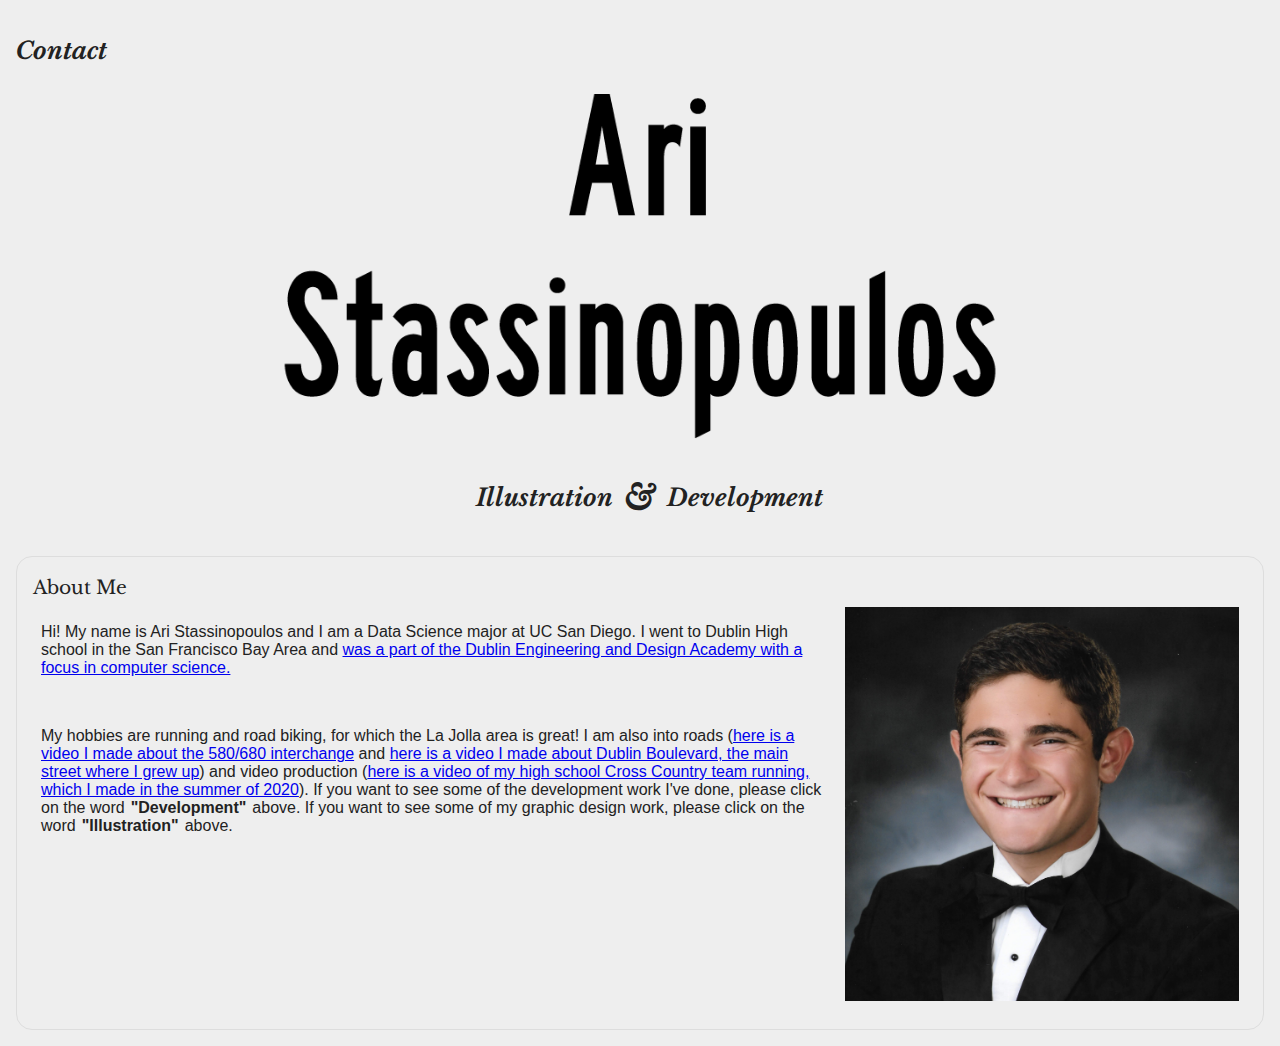
<file: index.html>
<!doctype html>
<html lang="en">

<head>
  <meta charset="UTF-8">
  <meta name="viewport" content="width=device-width, initial-scale=1">
  <meta name="description" content="The website of Ari Stassinopoulos">
  <title id="title">Ari Stassinopoulos</title>
  <link href='https://fonts.googleapis.com/css?family=Libre+Baskerville:400,400italic,700|Roboto:400,700' rel='stylesheet' type='text/css'>
  <link rel="stylesheet" href="style.css">
  <script src="/js/jquery.min.js"></script>
  <script src="/js/jquery.transit.min.js"></script>
  <script src="/js/silentLinks.js"></script>
  <link rel="apple-touch-icon" sizes="57x57" href="/favicon/apple-icon-57x57.png">
  <link rel="apple-touch-icon" sizes="60x60" href="/favicon/apple-icon-60x60.png">
  <link rel="apple-touch-icon" sizes="72x72" href="/favicon/apple-icon-72x72.png">
  <link rel="apple-touch-icon" sizes="76x76" href="/favicon/apple-icon-76x76.png">
  <link rel="apple-touch-icon" sizes="114x114" href="/favicon/apple-icon-114x114.png">
  <link rel="apple-touch-icon" sizes="120x120" href="/favicon/apple-icon-120x120.png">
  <link rel="apple-touch-icon" sizes="144x144" href="/favicon/apple-icon-144x144.png">
  <link rel="apple-touch-icon" sizes="152x152" href="/favicon/apple-icon-152x152.png">
  <link rel="apple-touch-icon" sizes="180x180" href="/favicon/apple-icon-180x180.png">
  <link rel="icon" type="image/png" sizes="192x192" href="/favicon/android-icon-192x192.png">
  <link rel="icon" type="image/png" sizes="32x32" href="/favicon/favicon-32x32.png">
  <link rel="icon" type="image/png" sizes="96x96" href="/favicon/favicon-96x96.png">
  <link rel="icon" type="image/png" sizes="16x16" href="/favicon/favicon-16x16.png">
  <link rel="manifest" href="/favicon/manifest.json">
  <meta name="msapplication-TileColor" content="#ffffff">
  <meta name="msapplication-TileImage" content="/favicon/ms-icon-144x144.png">
  <meta name="theme-color" content="#ffffff">
</head>

<body>
  <div class="container" id="container">
    <h2><i><a href="mailto:stassinopoulosari+websiteContact@gmail.com">Contact</a></i></h2>
    <h1 id="ari"><img src="/ari-2020.png" alt=""></h1>
    <h2 id="subAri">
      <i>
        <div style="display:flex;justify-content:center;align-items:center;">
          <div style="flex:1; text-align:right"><a href="/design/" class="silent">Illustration</a></div>
          <div class="bigAmp">&nbsp;&amp;&nbsp;</div>
          <div style="flex:1; text-align:left"><a href="/development/" class="silent">Development</a></div>
        </div>
      </i>
    </h2>
    <br><br>
    <div class="panel">
      <h3>About Me</h3>
      <div class="row">
        <div class="col-twounits">
          <p>Hi! My name is Ari Stassinopoulos and I am a Data Science major at UC San Diego. I went to Dublin High school in the San Francisco Bay Area and <a href="/engineeringPortfolio/">was a part of the Dublin Engineering and Design Academy with
              a focus in computer science.</a></p>
<br>
          <p>My hobbies are running and road biking, for which the La Jolla area is great! I am also into roads (<a href="https://www.youtube.com/watch?v=qUwiZxR3KG4">here is a video I made about the 580/680 interchange</a> and <a
              href="https://vimeo.com/413839688">here is a video I made about Dublin Boulevard, the main street where I grew up</a>) and video production (<a href="https://vimeo.com/460338553">here is a video of my high school Cross Country team
              running, which I made in the summer of 2020</a>). If you want to see some of the development work I've done, please click on the word <a href="/development/" class="silent">&quot;Development&quot;</a> above. If you want to see some of
            my graphic design work, please click on the word <a href="/design/" class="silent">&quot;Illustration&quot;</a> above.</p>
        </div>
        <div class="col-oneunit">
          <img src="/ari-photo.jpeg" style="max-width:100%" alt="">
        </div>
      </div>
    </div>
  </div>

</body>

</html>
</file>
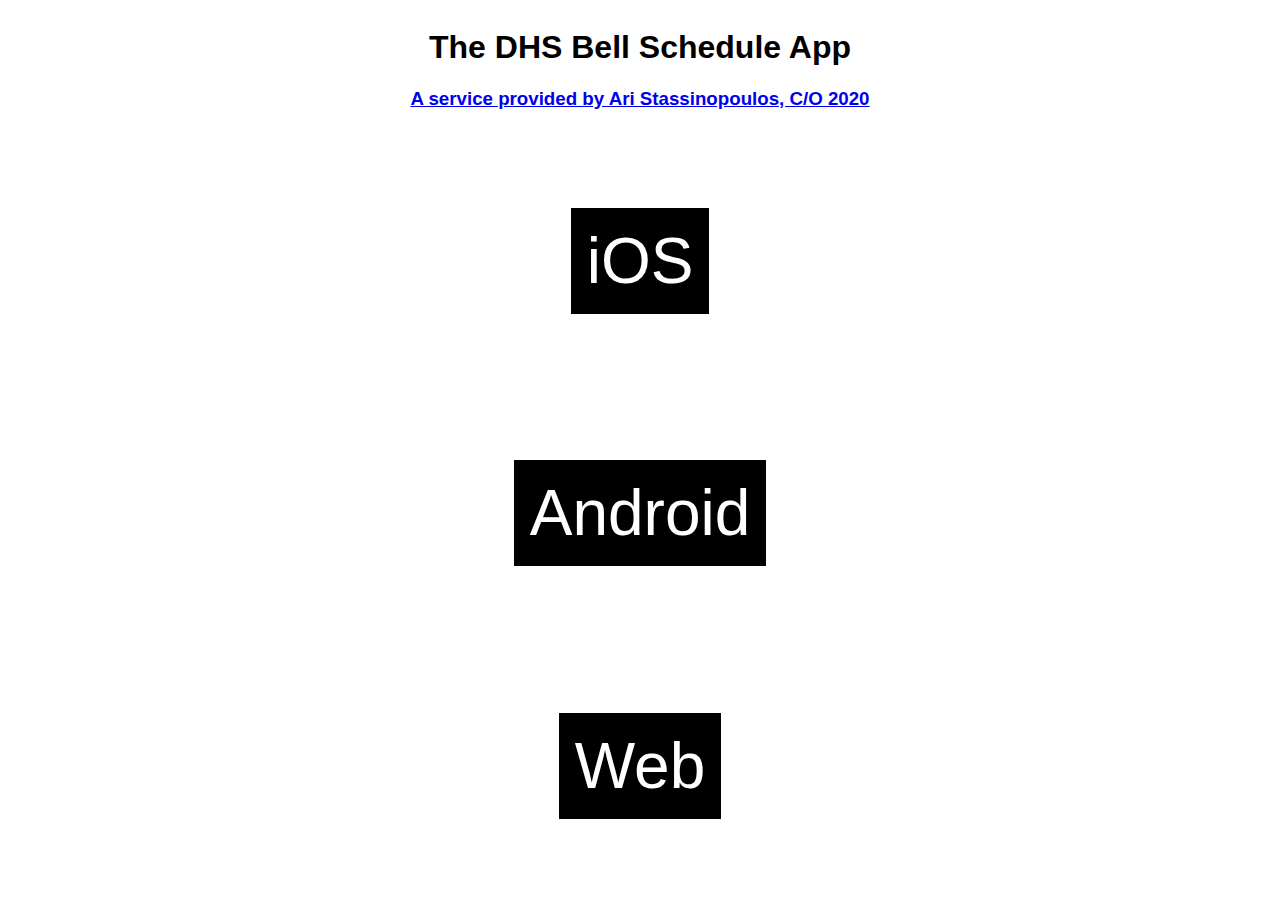
<file: bell/index.html>
<!DOCTYPE html>
<html lang="en">
<head>
  <meta charset="UTF-8">
  <meta name="viewport" content="width=device-width, initial-scale=1.0">
  <meta http-equiv="X-UA-Compatible" content="ie=edge">
  <title>DHS Bell Schedule App</title>
</head>
<body>
  <div class="noflex"><h1>The DHS Bell Schedule App</h1><h3><a href="https://ari-s.com">A service provided by Ari Stassinopoulos, C/O 2020</a></h3></div>
  <div><a class="appLink" href="http://appstore.com/adonisstassinopoulos/dhsbellschedule">iOS</a></div>
  <div><a class="appLink" href="https://play.google.com/store/apps/details?id=com.stassinopoulos.ari.dhsbellschedule">Android</a></div>
  <div><a class="appLink" href="https://bsa.ari-s.com/">Web</a></div>

</body>
<style>
body {
  display:flex;
  flex-direction:column;
  position:absolute;
  top:0;
  bottom:0;
  left:0;
  right:0;
  font-family: "Helvetica", "Segoe UI", monospace, sans-serif;
}
div {
  flex:2;
  display:flex;
  flex-direction:column;
  align-items:center;
  justify-content:center;
  text-align:center;
}
div.noflex {
  flex:1;
  display:block;
}
a.appLink {
  font-size: 4em;
  color: #FFF;
  text-decoration: none;
  background-color: #000;
  padding:0.25em;
}
</style>
</html>
</file>
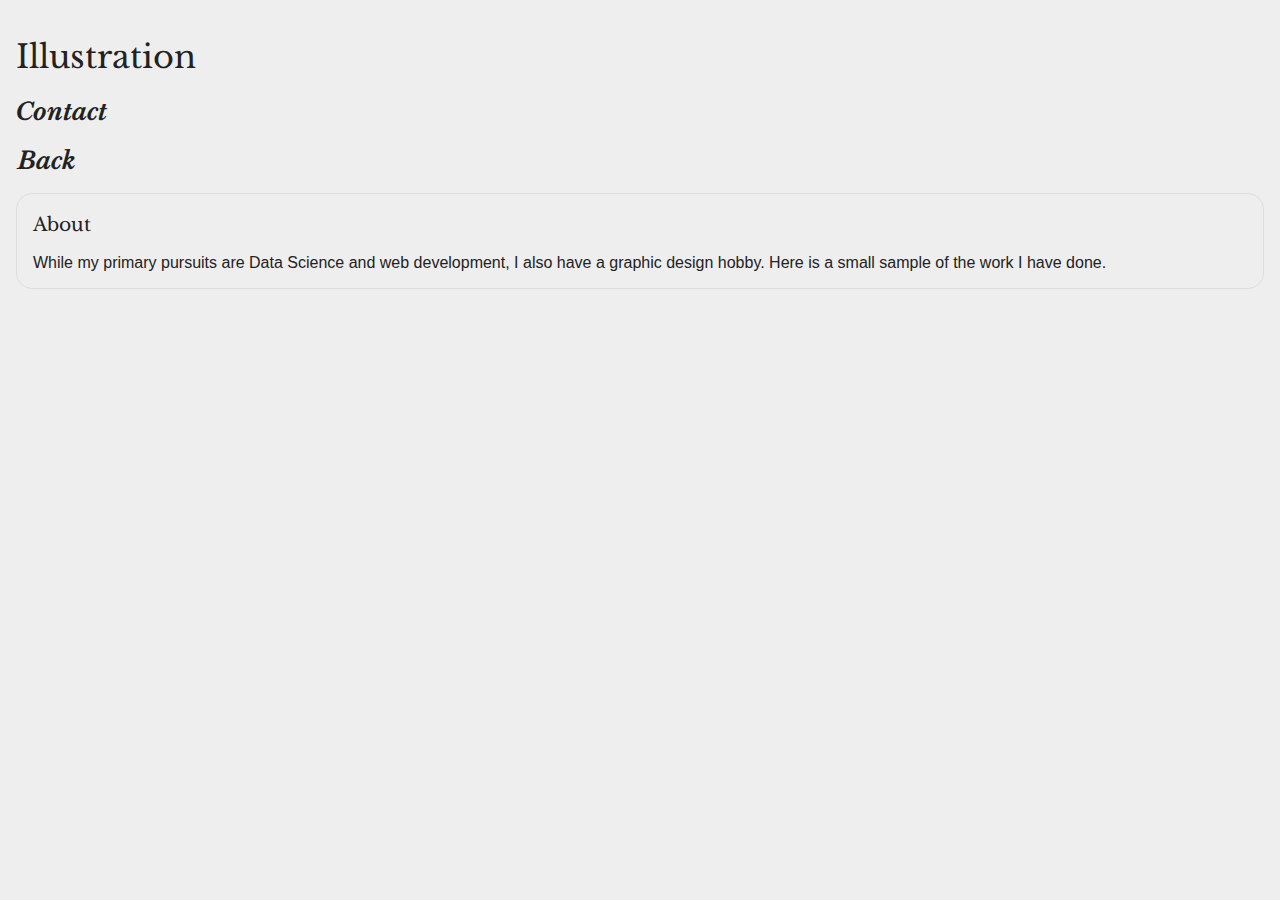
<file: design/index.html>
<!doctype html>
<html lang="en">

<head>
    <meta charset="UTF-8">
    <meta name="viewport" content="width=device-width, initial-scale=1">
    <meta name="description" content="The designs by Ari Stassinopoulos">
    <title id="title">Design - Ari Stassinopoulos</title>
    <link href='https://fonts.googleapis.com/css?family=Libre+Baskerville:400,400italic,700|Roboto:400,700' rel='stylesheet' type='text/css'>
    <link rel="stylesheet" href="/style.css">
    <script src="/js/jquery.min.js"></script>
    <script src="/js/jquery.transit.min.js"></script>
    <script src="/js/silentLinks.js"></script>
    <link rel="apple-touch-icon" sizes="57x57" href="/favicon/apple-icon-57x57.png">
    <link rel="apple-touch-icon" sizes="60x60" href="/favicon/apple-icon-60x60.png">
    <link rel="apple-touch-icon" sizes="72x72" href="/favicon/apple-icon-72x72.png">
    <link rel="apple-touch-icon" sizes="76x76" href="/favicon/apple-icon-76x76.png">
    <link rel="apple-touch-icon" sizes="114x114" href="/favicon/apple-icon-114x114.png">
    <link rel="apple-touch-icon" sizes="120x120" href="/favicon/apple-icon-120x120.png">
    <link rel="apple-touch-icon" sizes="144x144" href="/favicon/apple-icon-144x144.png">
    <link rel="apple-touch-icon" sizes="152x152" href="/favicon/apple-icon-152x152.png">
    <link rel="apple-touch-icon" sizes="180x180" href="/favicon/apple-icon-180x180.png">
    <link rel="icon" type="image/png" sizes="192x192" href="/favicon/android-icon-192x192.png">
    <link rel="icon" type="image/png" sizes="32x32" href="/favicon/favicon-32x32.png">
    <link rel="icon" type="image/png" sizes="96x96" href="/favicon/favicon-96x96.png">
    <link rel="icon" type="image/png" sizes="16x16" href="/favicon/favicon-16x16.png">
    <link rel="manifest" href="/favicon/manifest.json">
    <meta name="msapplication-TileColor" content="#ffffff">
    <meta name="msapplication-TileImage" content="/favicon/ms-icon-144x144.png">
    <meta name="theme-color" content="#ffffff">
</head>

<body id="">
    <div class="container" id="container">
        <span class="silentJSFlag" data-src="/js/imageLoaded.js"></span>
        <span class="silentJSFlag" data-src="/js/masonry.js"></span>
        <span class="silentJSFlag" data-src="/js/design.js"></span>
        <h1 class="sectionHeader">Illustration</h1>
        <h2><i><a href="mailto:stassinopoulosari+websiteContact@gmail.com">Contact</a></i></h2>
        <h2><i><a href="/" class="silent">Back</a></i></h2>
        <br>
        <div class="panel">
          <h3>About</h3>
          <br>While my primary pursuits are Data Science and web development, I also have a graphic design hobby. Here is a small sample of the work I have done.</div>
        <br>
        <div id="designContainer"></div>
    </div>
</body>

</html>
</file>
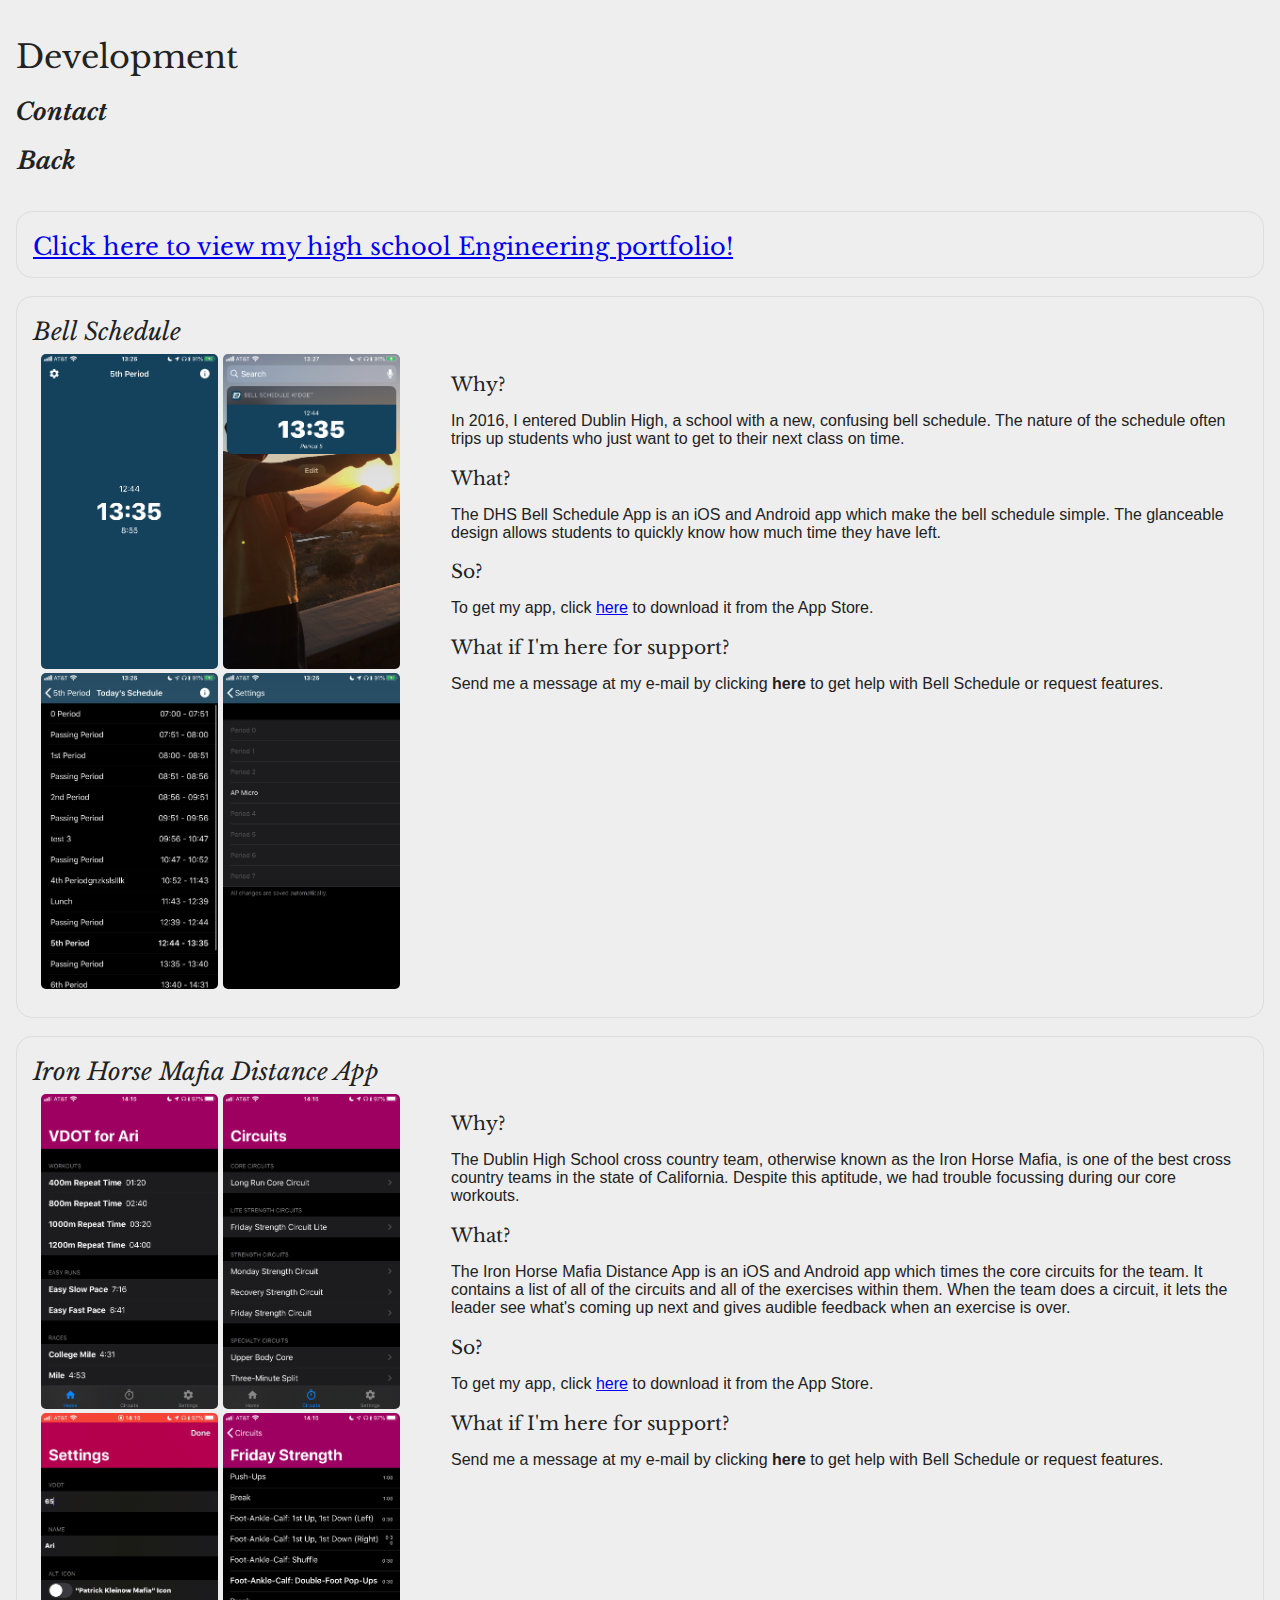
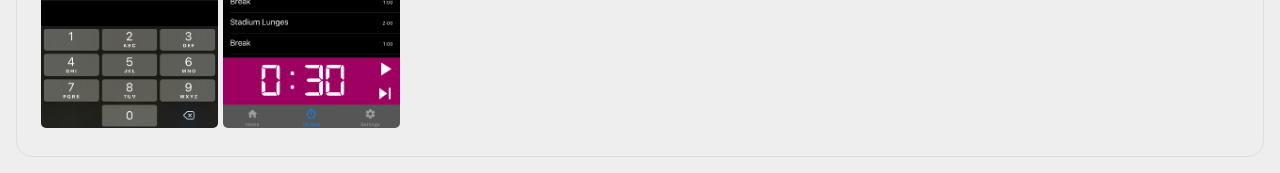
<file: development/index.html>
<!doctype html>
<html lang="en">

<head>
    <meta charset="UTF-8">
    <meta name="viewport" content="width=device-width, initial-scale=1">
    <meta name="description" content="The development of Ari Stassinopoulos">
    <title id="title">Development - Ari</title>
    <link href='https://fonts.googleapis.com/css?family=Libre+Baskerville:400,400italic,700|Roboto:400,700' rel='stylesheet' type='text/css'>
    <link rel="stylesheet" href="/style.css">
    <script src="/js/jquery.min.js"></script>
    <script src="/js/jquery.transit.min.js"></script>
    <script src="/js/silentLinks.js"></script>
    <link rel="apple-touch-icon" sizes="57x57" href="/favicon/apple-icon-57x57.png">
    <link rel="apple-touch-icon" sizes="60x60" href="/favicon/apple-icon-60x60.png">
    <link rel="apple-touch-icon" sizes="72x72" href="/favicon/apple-icon-72x72.png">
    <link rel="apple-touch-icon" sizes="76x76" href="/favicon/apple-icon-76x76.png">
    <link rel="apple-touch-icon" sizes="114x114" href="/favicon/apple-icon-114x114.png">
    <link rel="apple-touch-icon" sizes="120x120" href="/favicon/apple-icon-120x120.png">
    <link rel="apple-touch-icon" sizes="144x144" href="/favicon/apple-icon-144x144.png">
    <link rel="apple-touch-icon" sizes="152x152" href="/favicon/apple-icon-152x152.png">
    <link rel="apple-touch-icon" sizes="180x180" href="/favicon/apple-icon-180x180.png">
    <link rel="icon" type="image/png" sizes="192x192" href="/favicon/android-icon-192x192.png">
    <link rel="icon" type="image/png" sizes="32x32" href="/favicon/favicon-32x32.png">
    <link rel="icon" type="image/png" sizes="96x96" href="/favicon/favicon-96x96.png">
    <link rel="icon" type="image/png" sizes="16x16" href="/favicon/favicon-16x16.png">
    <link rel="manifest" href="/favicon/manifest.json">
    <meta name="msapplication-TileColor" content="#ffffff">
    <meta name="msapplication-TileImage" content="/favicon/ms-icon-144x144.png">
    <meta name="theme-color" content="#ffffff">
</head>

<body id="">
    <div class="container" id="container">

        <h1 class="sectionHeader">Development</h1>
        <h2><i><a href="mailto:stassinopoulosari+websiteContact@gmail.com">Contact</a></i></h2>
        <h2><i><a href="/" class="silent">Back</a></i></h2>

        <br>
        <span id="com.Stassinopoulos.Ari.bellSchedule"></span>
        <br>
        <div class="devPanel panel" data-project="linkToEngineering">
          <h2><a href="../engineeringPortfolio">Click here to view my high school Engineering portfolio!</a></h2>
        </div>
        <br>
        <div class="devPanel panel" data-project="bellSchedule">
            <h2><i>Bell Schedule</i></h2>
            <div class="row">
                <div class="col-oneunit">
                    <img src="/development/bellScheduleHomescreen.PNG" alt="Homescreen View" class="fullWidth screenshot">
                    <img src="/development/bellScheduleWidgetView.PNG" alt="Widget Screenshot" class="fullWidth screenshot">
                    <img src="/development/bellScheduleScheduleView.PNG" alt="Schedule Screenshot" class="fullWidth screenshot">
                    <img src="/development/bellScheduleClassNamesView.PNG" alt="Custom Schedule Screenshot" class="fullWidth screenshot">
                </div>
                <div class="col-twounits">
                    <h3>Why?</h3>
                    <p>In 2016, I entered Dublin High, a school with a new, confusing bell schedule. The nature of the schedule often trips up students who just want to get to their next class on time.</p>
                    <h3>What?</h3>
                    <p>The DHS Bell Schedule App is an iOS and Android app which make the bell schedule simple. The glanceable design allows students to quickly know how much time they have left.</p>
                    <h3>So?</h3>
                    <p>To get my app, click <a href="https://itunes.apple.com/us/app/dhs-bell-schedule/id1158589523?ls=1&mt=8">here</a> to download it from the App Store.</p>
                    <h3>What if I'm here for support?</h3>
                    <p>Send me a message at my e-mail by clicking <a href="mailto:stassinopoulosari+bellschedule@gmail.com">here</a> to get help with Bell Schedule or request features.</p>
                </div>
            </div>
        </div>
        <br>
        <div class="devPanel panel" data-project="bellSchedule">
            <h2><i>Iron Horse Mafia Distance App</i></h2>
            <div class="row">
                <div class="col-oneunit">
                    <img src="/development/ihmHomescreen.PNG" alt="HomescreenView" class="fullWidth screenshot">
                    <img src="/development/ihmCircuitsDirectory.PNG" alt="Circuit Directory Screenshot" class="fullWidth screenshot">
                    <img src="/development/ihmDistanceVDOT.gif" alt="Changing VDOT Screen capture" class="fullWidth screenshot">
                    <img src="/development/ihmFridayStrength.PNG" alt="Circuit Screenshot" class="fullWidth screenshot">
                </div>
                <div class="col-twounits">
                    <h3>Why?</h3>
                    <p>The Dublin High School cross country team, otherwise known as the Iron Horse Mafia, is one of the best cross country teams in the state of California. Despite this aptitude, we
                    had trouble focussing during our core workouts.</p>
                    <h3>What?</h3>
                    <p>The Iron Horse Mafia Distance App is an iOS and Android app which times the core circuits for the team. It contains a list of all of the circuits and all of the exercises within them. When the team does a circuit,
                    it lets the leader see what's coming up next and gives audible feedback when an exercise is over.</p>
                    <h3>So?</h3>
                    <p>To get my app, click <a href="https://apps.apple.com/us/app/iron-horse-mafia-distance/id1228191776">here</a> to download it from the App Store.</p>
                    <h3>What if I'm here for support?</h3>
                    <p>Send me a message at my e-mail by clicking <a href="mailto:stassinopoulosari+bellschedule@gmail.com">here</a> to get help with Bell Schedule or request features.</p>
                </div>
            </div>
        </div>
    </div>
</body>

</html>
</file>
<file: style.css>
html {
    background:#EEEEEE;
    font-family:"Helvetica", "Roboto", "Segoe UI", sans-serif;
    color: #222222;
    padding:0;
    margin:0;
}
body {
    min-height:100vh;
    padding:0;
    margin:0;
    overflow-y:auto;
    display:flex;
}
h1, h2, h3, h4, h5, h6 {
    font-family:"Libre Baskerville", "Baskerville", "Didot", serif;
    margin-bottom:0;
    font-weight:400;
}
.grid-item {
    width:100%;
    margin-bottom:10px;
    border: 1px solid #E5E5E5;
    background-color:#E1E1E1;
}
@media only screen and (min-width : 500px) {
    .grid-item {
        width: 50%;
    }
}
@media only screen and (min-width : 800px) {
    .grid-item {
        width: 33.3333%;
    }
}
@media only screen and (min-width: 1200px) {
    .grid-item {
        width:25%;
    }
}
.container {
    padding:1em;
    overflow: auto;
    flex:1
}
.container>.container {
    padding:0;
}
.panel {
    padding-left: 1em;
    padding-right:1em;
    padding-bottom:1em;
    border-radius:1em;
    border: 1px solid #DDDDDD;
}
.row {
    display: -webkit-flex;
    display: flex;
    -webkit-flex-direction: row;
    flex-direction: row;
}
.col-oneunit {
    flex:1;
    padding:0.5em;
}
.col-twounits {
    flex:2;
    padding:0.5em;
}
.fullWidth {
    display:inline-block;
    width:45%;
}
.bigAmp {
    font-weight:bold;
    font-size:150%;
}
.huge {
    position: absolute;
    top: 0;
    left: 0;
    right: 0;
}
.huge-red {
    background-color: #941C2F;
}
.huge-green {
    background-color:#3EFEF1;
}
.huge-blue {
    background-color:#006494;
}
.bigImgContainer {
    opacity: 0.5;
    position:absolute;
    float: left;
    overflow: hidden;
    top:0;
    bottom:0;
    left:0;
    right:0;
    text-align:center;
}
.bigImg {
    height:100vh;
}
.screenshot {
    border-radius:5px;
}
a.silent {
    text-decoration:none;
    color:#222222;
    padding:0.1em;
    transition: all 0.5s ease-in-out;
    font-weight:bold;
}
a.silent:hover {
    background-color:#E5E5E5;
}
a[href^="mailto:"] {
    color:#222222;
    font-weight:bold;
    text-decoration:none;
    margin:0;
}
#ari, #subAri {
    text-align:center;
}
#ari>img {
    min-width:30vw;
    max-width:80vw;
    max-height:40vh;
}
</file>
